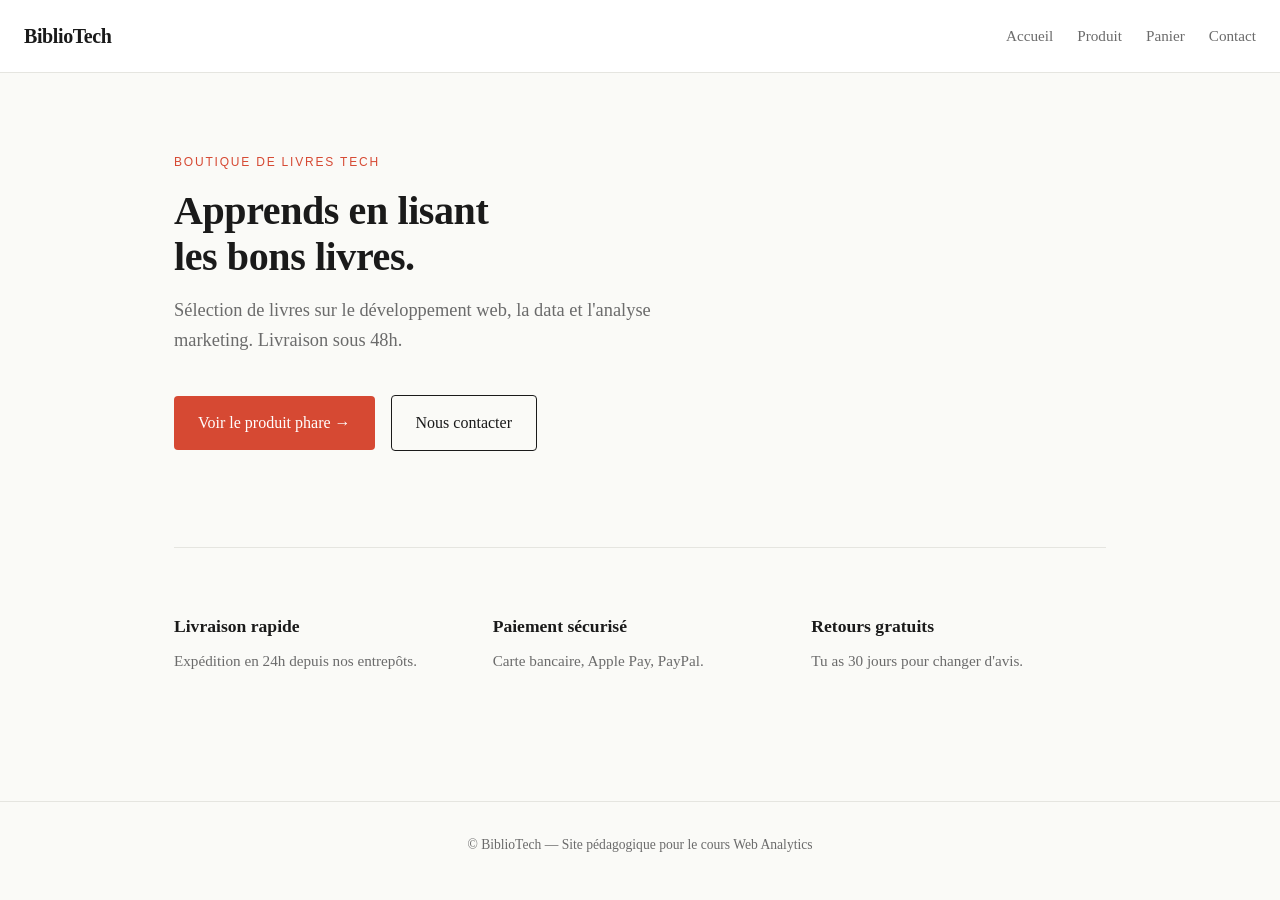
<file: index.html>
<!DOCTYPE html>
<html lang="fr">
<head>
  <meta charset="UTF-8" />
  <meta name="viewport" content="width=device-width, initial-scale=1.0" />
  <title>BiblioTech — Accueil</title>
  <link rel="stylesheet" href="style.css" />

  <!-- =========================================================
       TRACKING — 3 blocs, dans cet ordre :
       1. Config centralisée (ID GTM, dataLayer)
       2. dataLayer push spécifique à cette page
       3. Loader GTM (injecte le snippet head + le noscript body)
       ========================================================= -->

  <!-- 1. Config -->
  <script src="gtm-config.js"></script>

  <!-- 2. dataLayer push : page_view -->
  <script>
    window.dataLayer.push({
      event: "page_view",
      page_type: "home",
      page_title: "Accueil",
    });
  </script>

  <!-- 3. Loader -->
  <script src="gtm-loader.js"></script>
</head>
<body>

  <header class="site-header">
    <a href="index.html" class="logo">BiblioTech</a>
    <nav class="nav">
      <a href="index.html">Accueil</a>
      <a href="produit.html">Produit</a>
      <a href="panier.html">Panier</a>
      <a href="contact.html">Contact</a>
    </nav>
  </header>

  <main>
    <section class="hero">
      <p class="eyebrow">Boutique de livres tech</p>
      <h1>Apprends en lisant<br />les bons livres.</h1>
      <p class="lede">
        Sélection de livres sur le développement web, la data
        et l'analyse marketing. Livraison sous 48h.
      </p>

      <!-- CTA principal : à tracker en "click_cta" -->
      <a
        href="produit.html"
        class="btn btn-primary"
        data-cta="hero_voir_produit"
        data-cta-position="hero"
      >
        Voir le produit phare →
      </a>

      <!-- CTA secondaire : à tracker en "click_cta" -->
      <a
        href="contact.html"
        class="btn btn-ghost"
        data-cta="hero_contact"
        data-cta-position="hero"
      >
        Nous contacter
      </a>
    </section>

    <section class="features">
      <div class="feature">
        <h3>Livraison rapide</h3>
        <p>Expédition en 24h depuis nos entrepôts.</p>
      </div>
      <div class="feature">
        <h3>Paiement sécurisé</h3>
        <p>Carte bancaire, Apple Pay, PayPal.</p>
      </div>
      <div class="feature">
        <h3>Retours gratuits</h3>
        <p>Tu as 30 jours pour changer d'avis.</p>
      </div>
    </section>
  </main>

  <footer class="site-footer">
    <p>© BiblioTech — Site pédagogique pour le cours Web Analytics</p>
  </footer>

  <script src="script.js"></script>
</body>
</html>
</file>
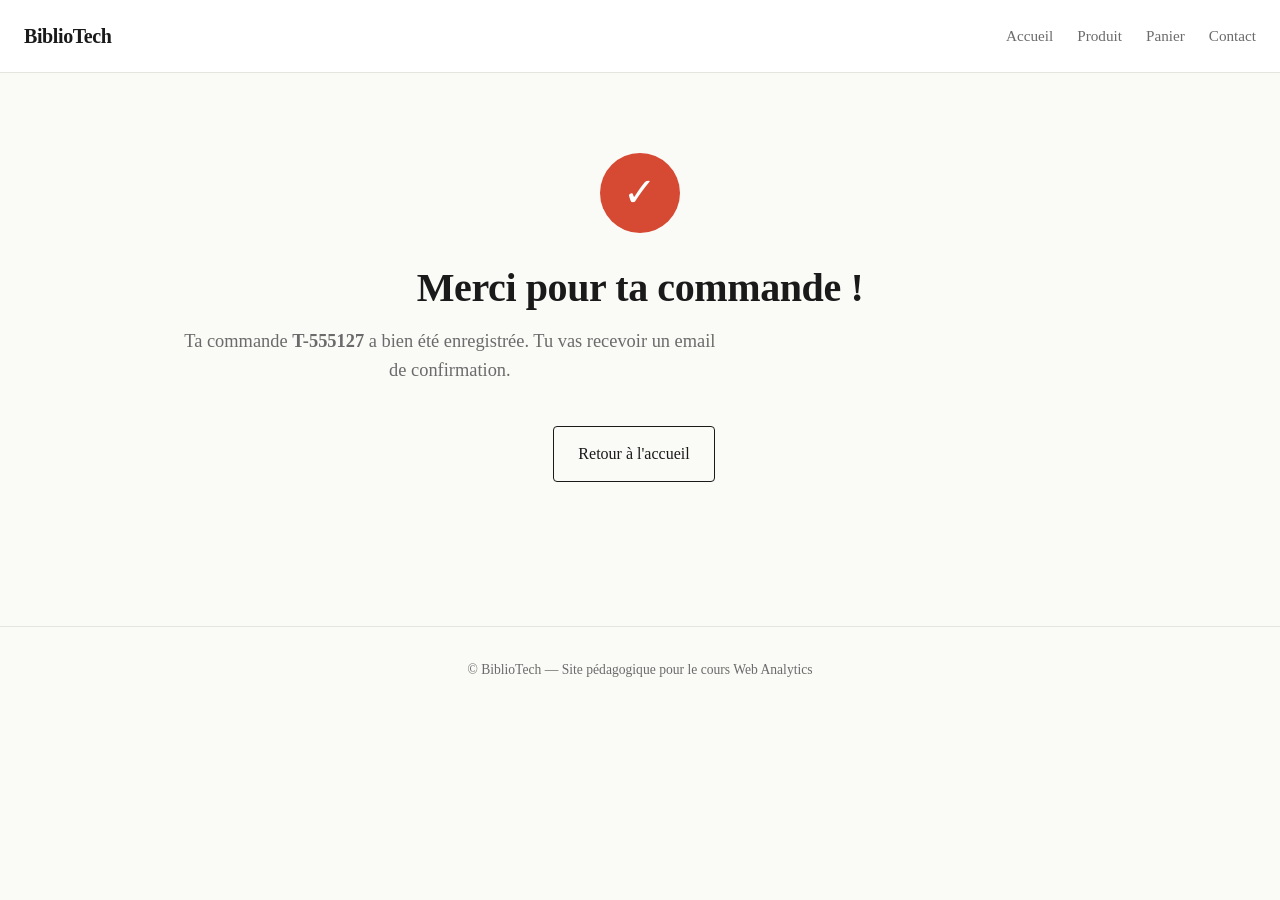
<file: confirmation.html>
<!DOCTYPE html>
<html lang="fr">
<head>
  <meta charset="UTF-8" />
  <meta name="viewport" content="width=device-width, initial-scale=1.0" />
  <title>BiblioTech — Commande confirmée</title>
  <link rel="stylesheet" href="style.css" />

  <!-- Tracking : config → push de page → loader -->
  <script src="gtm-config.js"></script>
  <script>
    // ID de transaction généré aléatoirement pour simuler une vraie commande
    var transactionId = "T-" + Math.floor(Math.random() * 1000000);

    window.dataLayer.push({
      event: "purchase",
      page_type: "confirmation",
      ecommerce: {
        transaction_id: transactionId,
        value: 29.90,
        tax: 0,
        shipping: 0,
        currency: "EUR",
        items: [{
          item_id: "BOOK-001",
          item_name: "Web Analytics pour débutants",
          item_category: "Livres",
          item_brand: "BiblioTech",
          price: 29.90,
          quantity: 1
        }]
      }
    });

    // Affiche l'ID de transaction à l'écran
    document.addEventListener("DOMContentLoaded", function () {
      var el = document.getElementById("transaction-id");
      if (el) el.textContent = transactionId;
    });
  </script>
  <script src="gtm-loader.js"></script>
</head>
<body>

  <header class="site-header">
    <a href="index.html" class="logo">BiblioTech</a>
    <nav class="nav">
      <a href="index.html">Accueil</a>
      <a href="produit.html">Produit</a>
      <a href="panier.html">Panier</a>
      <a href="contact.html">Contact</a>
    </nav>
  </header>

  <main>
    <section class="confirmation">
      <div class="check">✓</div>
      <h1>Merci pour ta commande !</h1>
      <p class="lede">
        Ta commande <strong id="transaction-id">T-000000</strong> a bien été
        enregistrée. Tu vas recevoir un email de confirmation.
      </p>
      <a href="index.html" class="btn btn-ghost">Retour à l'accueil</a>
    </section>
  </main>

  <footer class="site-footer">
    <p>© BiblioTech — Site pédagogique pour le cours Web Analytics</p>
  </footer>

  <script src="script.js"></script>
</body>
</html>
</file>
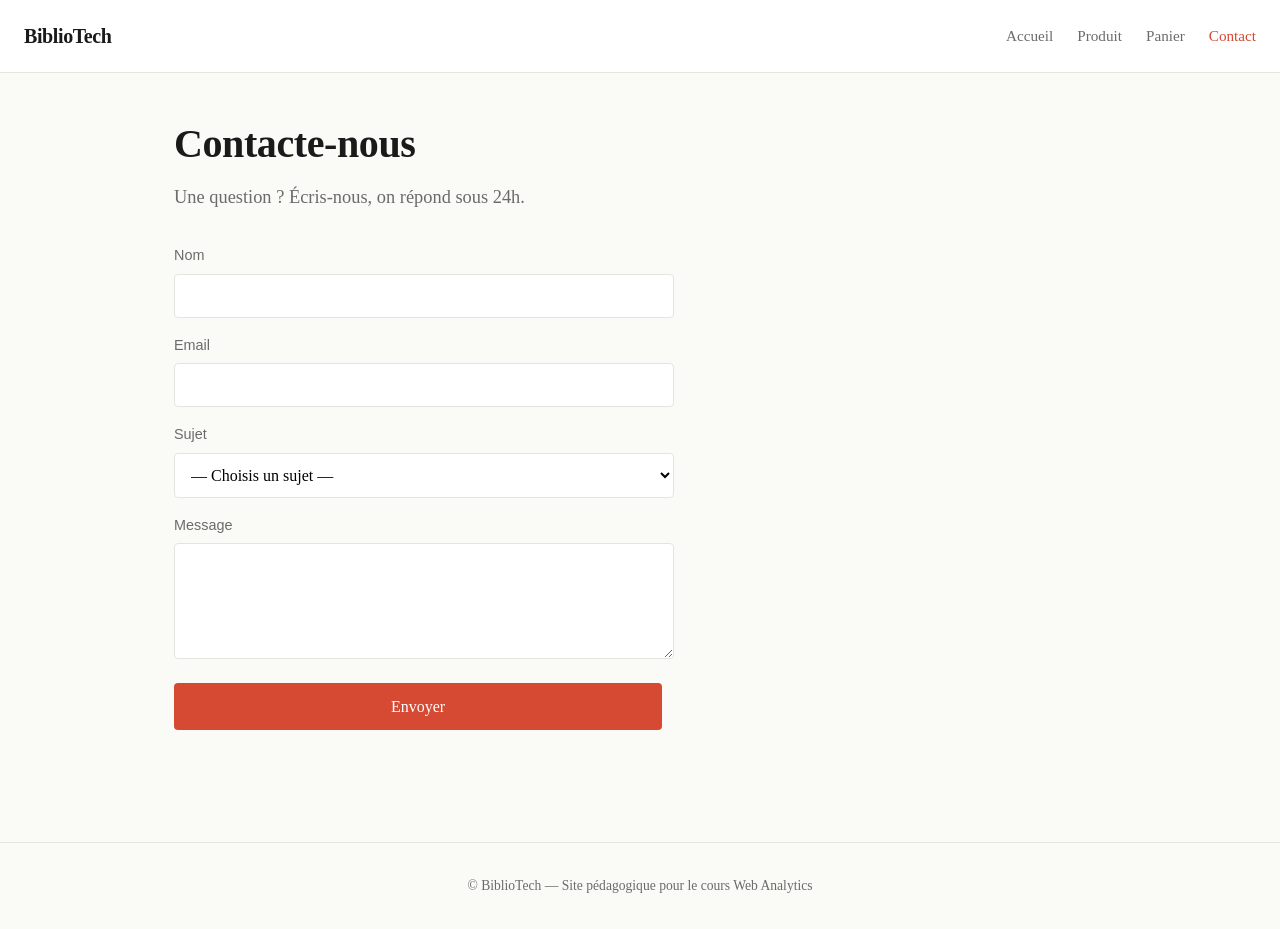
<file: contact.html>
<!DOCTYPE html>
<html lang="fr">
<head>
  <meta charset="UTF-8" />
  <meta name="viewport" content="width=device-width, initial-scale=1.0" />
  <title>BiblioTech — Contact</title>
  <link rel="stylesheet" href="style.css" />

  <!-- Tracking : config → push de page → loader -->
  <script src="gtm-config.js"></script>
  <script>
    window.dataLayer.push({
      event: "page_view",
      page_type: "contact",
      page_title: "Contact",
    });
  </script>
  <script src="gtm-loader.js"></script>
</head>
<body>

  <header class="site-header">
    <a href="index.html" class="logo">BiblioTech</a>
    <nav class="nav">
      <a href="index.html">Accueil</a>
      <a href="produit.html">Produit</a>
      <a href="panier.html">Panier</a>
      <a href="contact.html" class="active">Contact</a>
    </nav>
  </header>

  <main>
    <section class="contact">
      <h1>Contacte-nous</h1>
      <p class="lede">Une question ? Écris-nous, on répond sous 24h.</p>

      <form id="contact-form" class="form" novalidate>
        <label>
          <span>Nom</span>
          <input type="text" name="nom" required />
        </label>

        <label>
          <span>Email</span>
          <input type="email" name="email" required />
        </label>

        <label>
          <span>Sujet</span>
          <select name="sujet" required>
            <option value="">— Choisis un sujet —</option>
            <option value="commande">Question sur ma commande</option>
            <option value="produit">Question sur un produit</option>
            <option value="autre">Autre</option>
          </select>
        </label>

        <label>
          <span>Message</span>
          <textarea name="message" rows="5" required></textarea>
        </label>

        <button type="submit" class="btn btn-primary">Envoyer</button>

        <p id="form-success" class="form-success" hidden>
          ✓ Message envoyé, merci !
        </p>
      </form>
    </section>
  </main>

  <footer class="site-footer">
    <p>© BiblioTech — Site pédagogique pour le cours Web Analytics</p>
  </footer>

  <script src="script.js"></script>
</body>
</html>
</file>
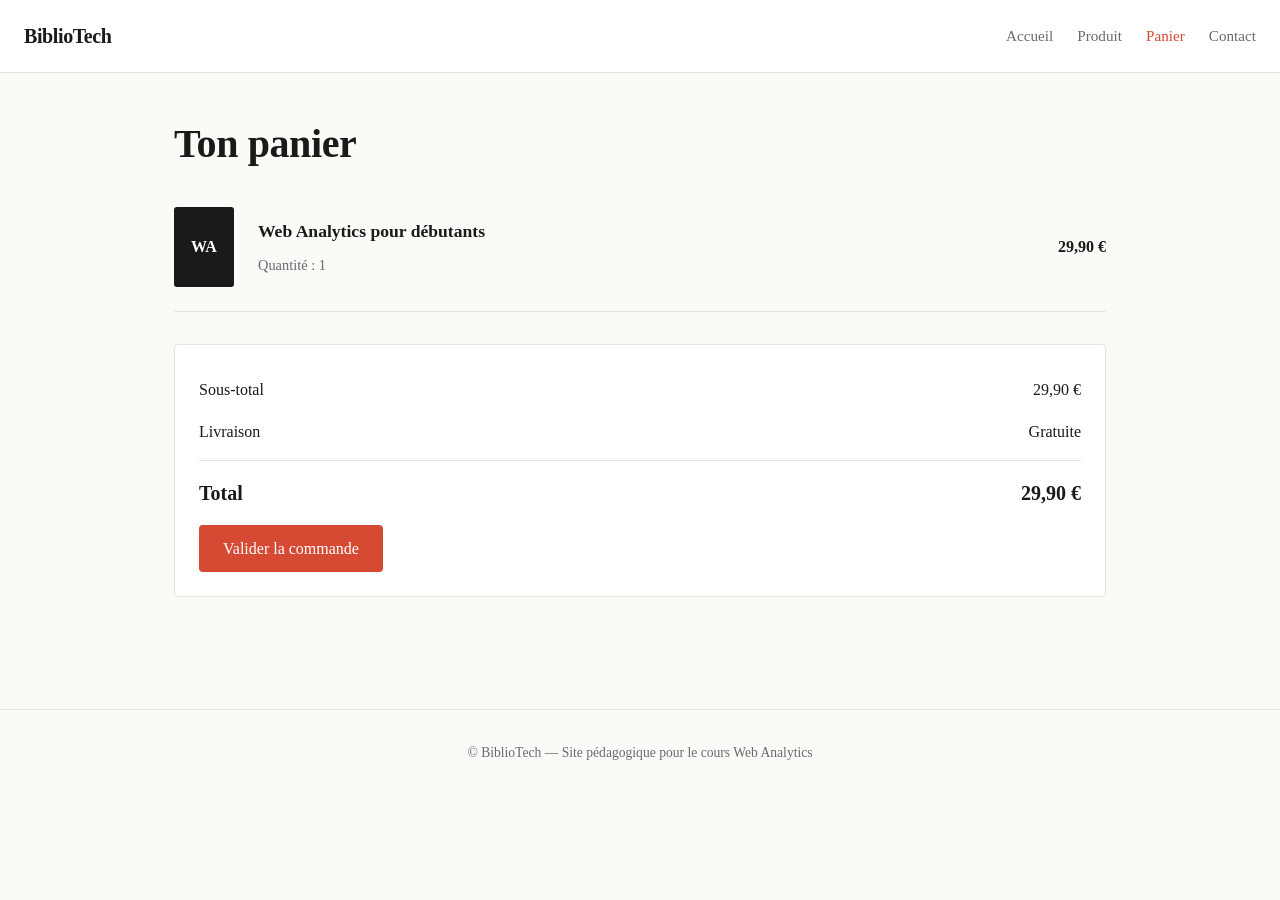
<file: panier.html>
<!DOCTYPE html>
<html lang="fr">
<head>
  <meta charset="UTF-8" />
  <meta name="viewport" content="width=device-width, initial-scale=1.0" />
  <title>BiblioTech — Panier</title>
  <link rel="stylesheet" href="style.css" />

  <!-- Tracking : config → push de page → loader -->
  <script src="gtm-config.js"></script>
  <script>
    window.dataLayer.push({
      event: "view_cart",
      page_type: "cart",
      ecommerce: {
        currency: "EUR",
        value: 29.90,
        items: [{
          item_id: "BOOK-001",
          item_name: "Web Analytics pour débutants",
          item_category: "Livres",
          item_brand: "BiblioTech",
          price: 29.90,
          quantity: 1
        }]
      }
    });
  </script>
  <script src="gtm-loader.js"></script>
</head>
<body>

  <header class="site-header">
    <a href="index.html" class="logo">BiblioTech</a>
    <nav class="nav">
      <a href="index.html">Accueil</a>
      <a href="produit.html">Produit</a>
      <a href="panier.html" class="active">Panier</a>
      <a href="contact.html">Contact</a>
    </nav>
  </header>

  <main>
    <section class="cart">
      <h1>Ton panier</h1>

      <div class="cart-item">
        <div class="cart-item-cover">WA</div>
        <div class="cart-item-info">
          <h3>Web Analytics pour débutants</h3>
          <p class="muted">Quantité : 1</p>
        </div>
        <p class="cart-item-price">29,90 €</p>
      </div>

      <div class="cart-summary">
        <div class="line"><span>Sous-total</span><span>29,90 €</span></div>
        <div class="line"><span>Livraison</span><span>Gratuite</span></div>
        <div class="line total"><span>Total</span><span>29,90 €</span></div>

        <!-- Bouton checkout : déclenche begin_checkout puis redirige -->
        <button
          id="checkout-btn"
          class="btn btn-primary"
          data-cart-value="29.90"
        >
          Valider la commande
        </button>
      </div>
    </section>
  </main>

  <footer class="site-footer">
    <p>© BiblioTech — Site pédagogique pour le cours Web Analytics</p>
  </footer>

  <script src="script.js"></script>
</body>
</html>
</file>
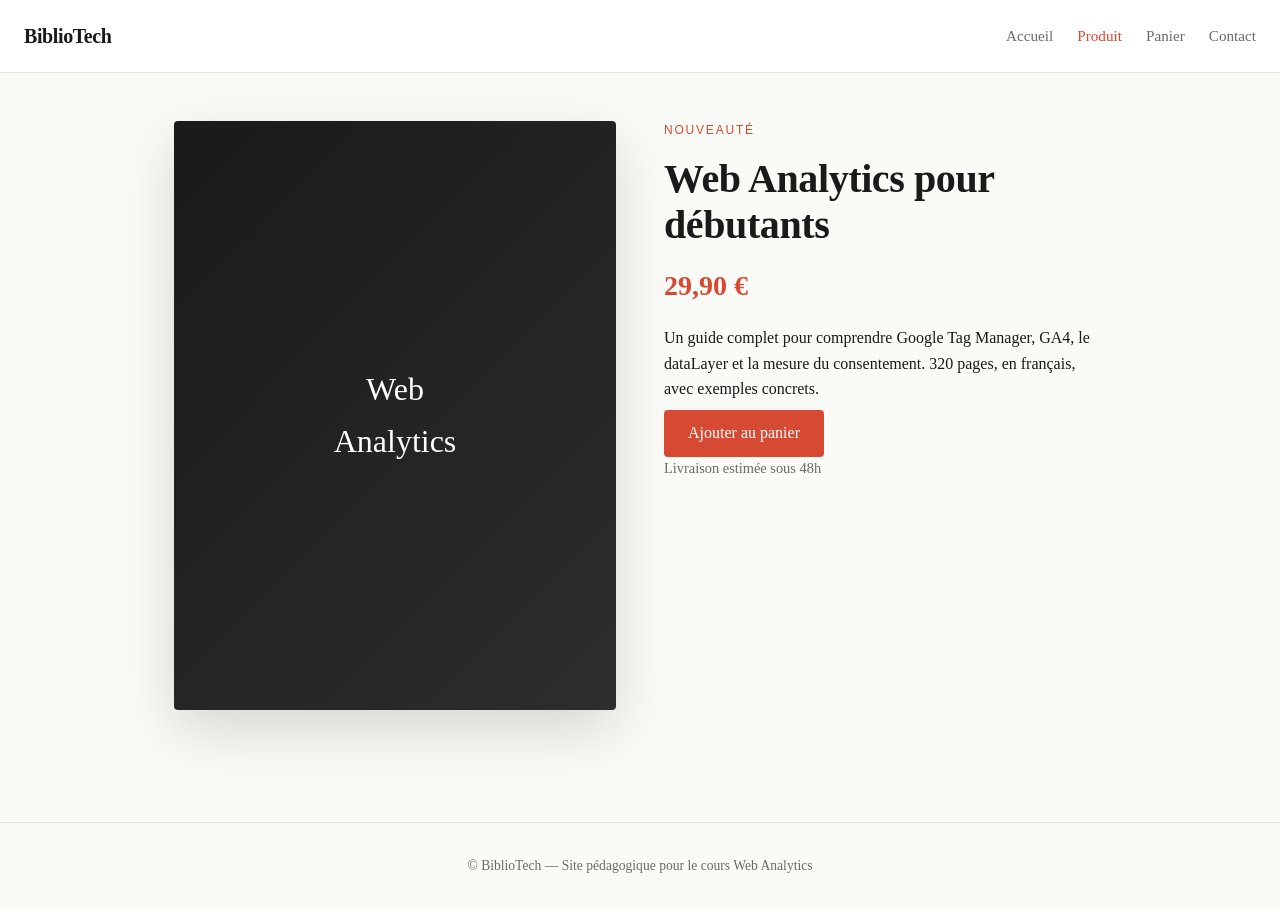
<file: produit.html>
<!DOCTYPE html>
<html lang="fr">
<head>
  <meta charset="UTF-8" />
  <meta name="viewport" content="width=device-width, initial-scale=1.0" />
  <title>BiblioTech — Produit</title>
  <link rel="stylesheet" href="style.css" />

  <!-- Tracking : config → push de page → loader -->
  <script src="gtm-config.js"></script>
  <script>
    window.dataLayer.push({
      event: "view_item",
      page_type: "product",
      ecommerce: {
        currency: "EUR",
        value: 29.90,
        items: [{
          item_id: "BOOK-001",
          item_name: "Web Analytics pour débutants",
          item_category: "Livres",
          item_brand: "BiblioTech",
          price: 29.90,
          quantity: 1
        }]
      }
    });
  </script>
  <script src="gtm-loader.js"></script>
</head>
<body>

  <header class="site-header">
    <a href="index.html" class="logo">BiblioTech</a>
    <nav class="nav">
      <a href="index.html">Accueil</a>
      <a href="produit.html" class="active">Produit</a>
      <a href="panier.html">Panier</a>
      <a href="contact.html">Contact</a>
    </nav>
  </header>

  <main>
    <section class="product">
      <div class="product-visual">
        <div class="book-cover">
          <span>Web<br />Analytics</span>
        </div>
      </div>

      <div class="product-info">
        <p class="eyebrow">Nouveauté</p>
        <h1>Web Analytics pour débutants</h1>
        <p class="price">29,90 €</p>
        <p>
          Un guide complet pour comprendre Google Tag Manager, GA4,
          le dataLayer et la mesure du consentement. 320 pages, en
          français, avec exemples concrets.
        </p>

        <!-- Bouton ajout au panier : déclenche add_to_cart -->
        <button
          id="add-to-cart"
          class="btn btn-primary"
          data-item-id="BOOK-001"
          data-item-name="Web Analytics pour débutants"
          data-item-price="29.90"
          data-item-category="Livres"
        >
          Ajouter au panier
        </button>

        <p class="muted">Livraison estimée sous 48h</p>
      </div>
    </section>
  </main>

  <footer class="site-footer">
    <p>© BiblioTech — Site pédagogique pour le cours Web Analytics</p>
  </footer>

  <script src="script.js"></script>
</body>
</html>
</file>
<file: style.css>
/* =========================================================
   BiblioTech — feuille de style pédagogique
   Tu peux modifier les couleurs ici si tu veux personnaliser
   ========================================================= */

:root {
  --bg: #fafaf7;
  --ink: #1a1a1a;
  --muted: #6b6b6b;
  --accent: #d64933;
  --border: #e5e5e0;
  --card: #ffffff;
}

* {
  box-sizing: border-box;
  margin: 0;
  padding: 0;
}

html, body {
  background: var(--bg);
  color: var(--ink);
  font-family: Georgia, "Times New Roman", serif;
  line-height: 1.6;
}

main {
  max-width: 980px;
  margin: 0 auto;
  padding: 3rem 1.5rem;
}

/* --- Header --- */
.site-header {
  display: flex;
  justify-content: space-between;
  align-items: center;
  padding: 1.25rem 1.5rem;
  border-bottom: 1px solid var(--border);
  background: var(--card);
}

.logo {
  font-weight: bold;
  font-size: 1.25rem;
  text-decoration: none;
  color: var(--ink);
  letter-spacing: -0.02em;
}

.nav {
  display: flex;
  gap: 1.5rem;
}

.nav a {
  text-decoration: none;
  color: var(--muted);
  font-size: 0.95rem;
}

.nav a:hover,
.nav a.active {
  color: var(--accent);
}

/* --- Typographie --- */
h1 {
  font-size: 2.5rem;
  line-height: 1.15;
  margin-bottom: 1rem;
  letter-spacing: -0.01em;
}

h3 {
  font-size: 1.1rem;
  margin-bottom: 0.5rem;
}

.eyebrow {
  text-transform: uppercase;
  letter-spacing: 0.15em;
  font-size: 0.75rem;
  color: var(--accent);
  margin-bottom: 1rem;
  font-family: Arial, sans-serif;
}

.lede {
  font-size: 1.15rem;
  color: var(--muted);
  margin-bottom: 2rem;
  max-width: 60ch;
}

.muted {
  color: var(--muted);
  font-size: 0.9rem;
}

/* --- Boutons --- */
.btn {
  display: inline-block;
  padding: 0.9rem 1.5rem;
  border: none;
  border-radius: 4px;
  font-family: inherit;
  font-size: 1rem;
  cursor: pointer;
  text-decoration: none;
  margin-right: 0.75rem;
  margin-top: 0.5rem;
}

.btn-primary {
  background: var(--accent);
  color: white;
}

.btn-primary:hover {
  background: #b53d2a;
}

.btn-ghost {
  background: transparent;
  color: var(--ink);
  border: 1px solid var(--ink);
}

/* --- Hero --- */
.hero {
  padding: 2rem 0 3rem;
}

/* --- Features --- */
.features {
  display: grid;
  grid-template-columns: repeat(auto-fit, minmax(220px, 1fr));
  gap: 1.5rem;
  margin-top: 3rem;
  padding-top: 3rem;
  border-top: 1px solid var(--border);
}

.feature {
  padding: 1rem 0;
}

.feature p {
  color: var(--muted);
  font-size: 0.95rem;
}

/* --- Page produit --- */
.product {
  display: grid;
  grid-template-columns: 1fr 1fr;
  gap: 3rem;
  align-items: start;
}

@media (max-width: 720px) {
  .product { grid-template-columns: 1fr; }
}

.book-cover {
  background: linear-gradient(135deg, #1a1a1a 0%, #2d2d2d 100%);
  color: white;
  aspect-ratio: 3/4;
  display: flex;
  align-items: center;
  justify-content: center;
  font-family: Georgia, serif;
  font-size: 2rem;
  text-align: center;
  border-radius: 4px;
  box-shadow: 0 20px 60px rgba(0,0,0,0.15);
}

.price {
  font-size: 1.75rem;
  font-weight: bold;
  color: var(--accent);
  margin: 1rem 0;
}

/* --- Panier --- */
.cart-item {
  display: grid;
  grid-template-columns: auto 1fr auto;
  gap: 1.5rem;
  align-items: center;
  padding: 1.5rem 0;
  border-bottom: 1px solid var(--border);
}

.cart-item-cover {
  width: 60px;
  height: 80px;
  background: #1a1a1a;
  color: white;
  display: flex;
  align-items: center;
  justify-content: center;
  border-radius: 3px;
  font-weight: bold;
}

.cart-item-price {
  font-weight: bold;
}

.cart-summary {
  margin-top: 2rem;
  padding: 1.5rem;
  background: var(--card);
  border: 1px solid var(--border);
  border-radius: 4px;
}

.cart-summary .line {
  display: flex;
  justify-content: space-between;
  padding: 0.5rem 0;
}

.cart-summary .total {
  font-size: 1.25rem;
  font-weight: bold;
  border-top: 1px solid var(--border);
  margin-top: 0.5rem;
  padding-top: 1rem;
}

/* --- Confirmation --- */
.confirmation {
  text-align: center;
  padding: 2rem 0;
}

.check {
  width: 80px;
  height: 80px;
  background: var(--accent);
  color: white;
  border-radius: 50%;
  font-size: 2.5rem;
  display: flex;
  align-items: center;
  justify-content: center;
  margin: 0 auto 2rem;
}

/* --- Formulaire --- */
.form {
  display: grid;
  gap: 1rem;
  max-width: 500px;
}

.form label {
  display: grid;
  gap: 0.4rem;
}

.form label span {
  font-size: 0.9rem;
  color: var(--muted);
  font-family: Arial, sans-serif;
}

.form input,
.form select,
.form textarea {
  font-family: inherit;
  font-size: 1rem;
  padding: 0.75rem;
  border: 1px solid var(--border);
  border-radius: 4px;
  background: var(--card);
}

.form input:focus,
.form select:focus,
.form textarea:focus {
  outline: 2px solid var(--accent);
  outline-offset: -1px;
}

.form-success {
  padding: 1rem;
  background: #e8f5e9;
  color: #2e7d32;
  border-radius: 4px;
  margin-top: 1rem;
}

/* --- Footer --- */
.site-footer {
  text-align: center;
  padding: 2rem 1.5rem;
  border-top: 1px solid var(--border);
  color: var(--muted);
  font-size: 0.85rem;
  margin-top: 4rem;
}
</file>
